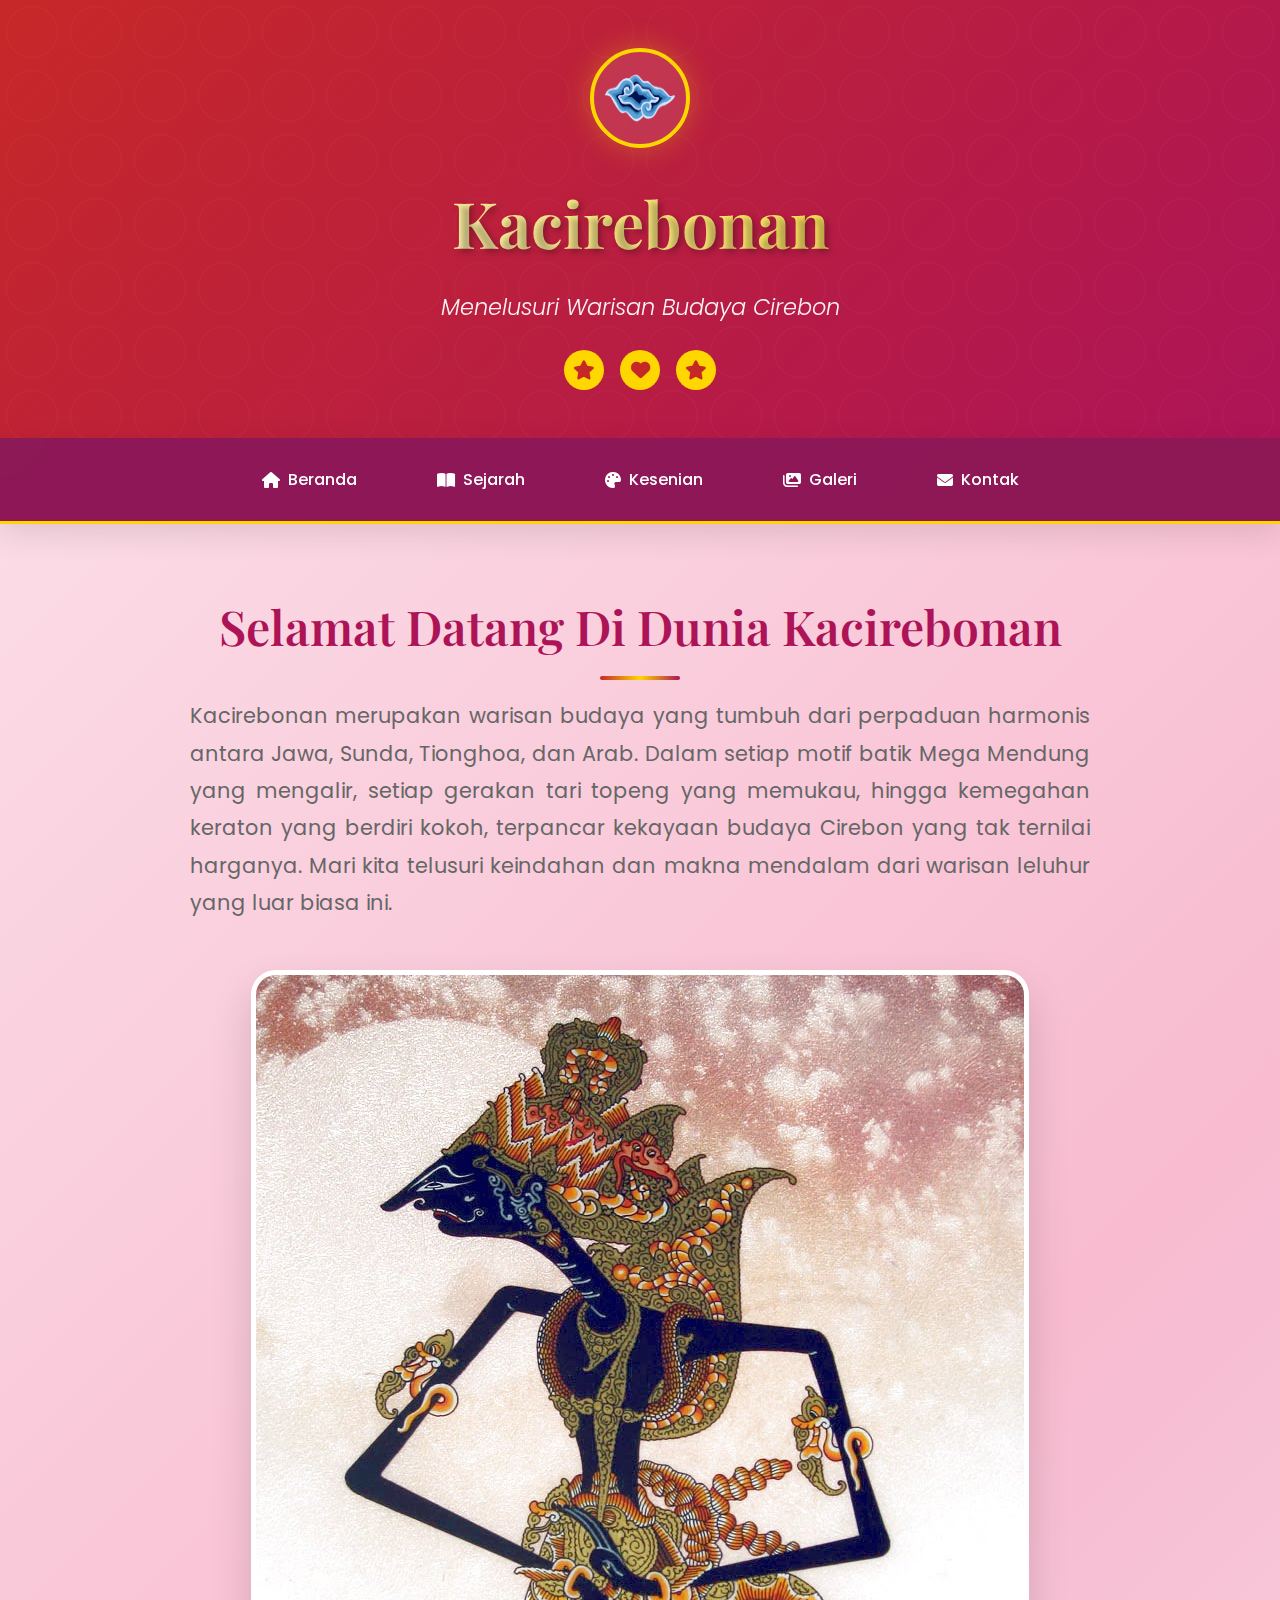
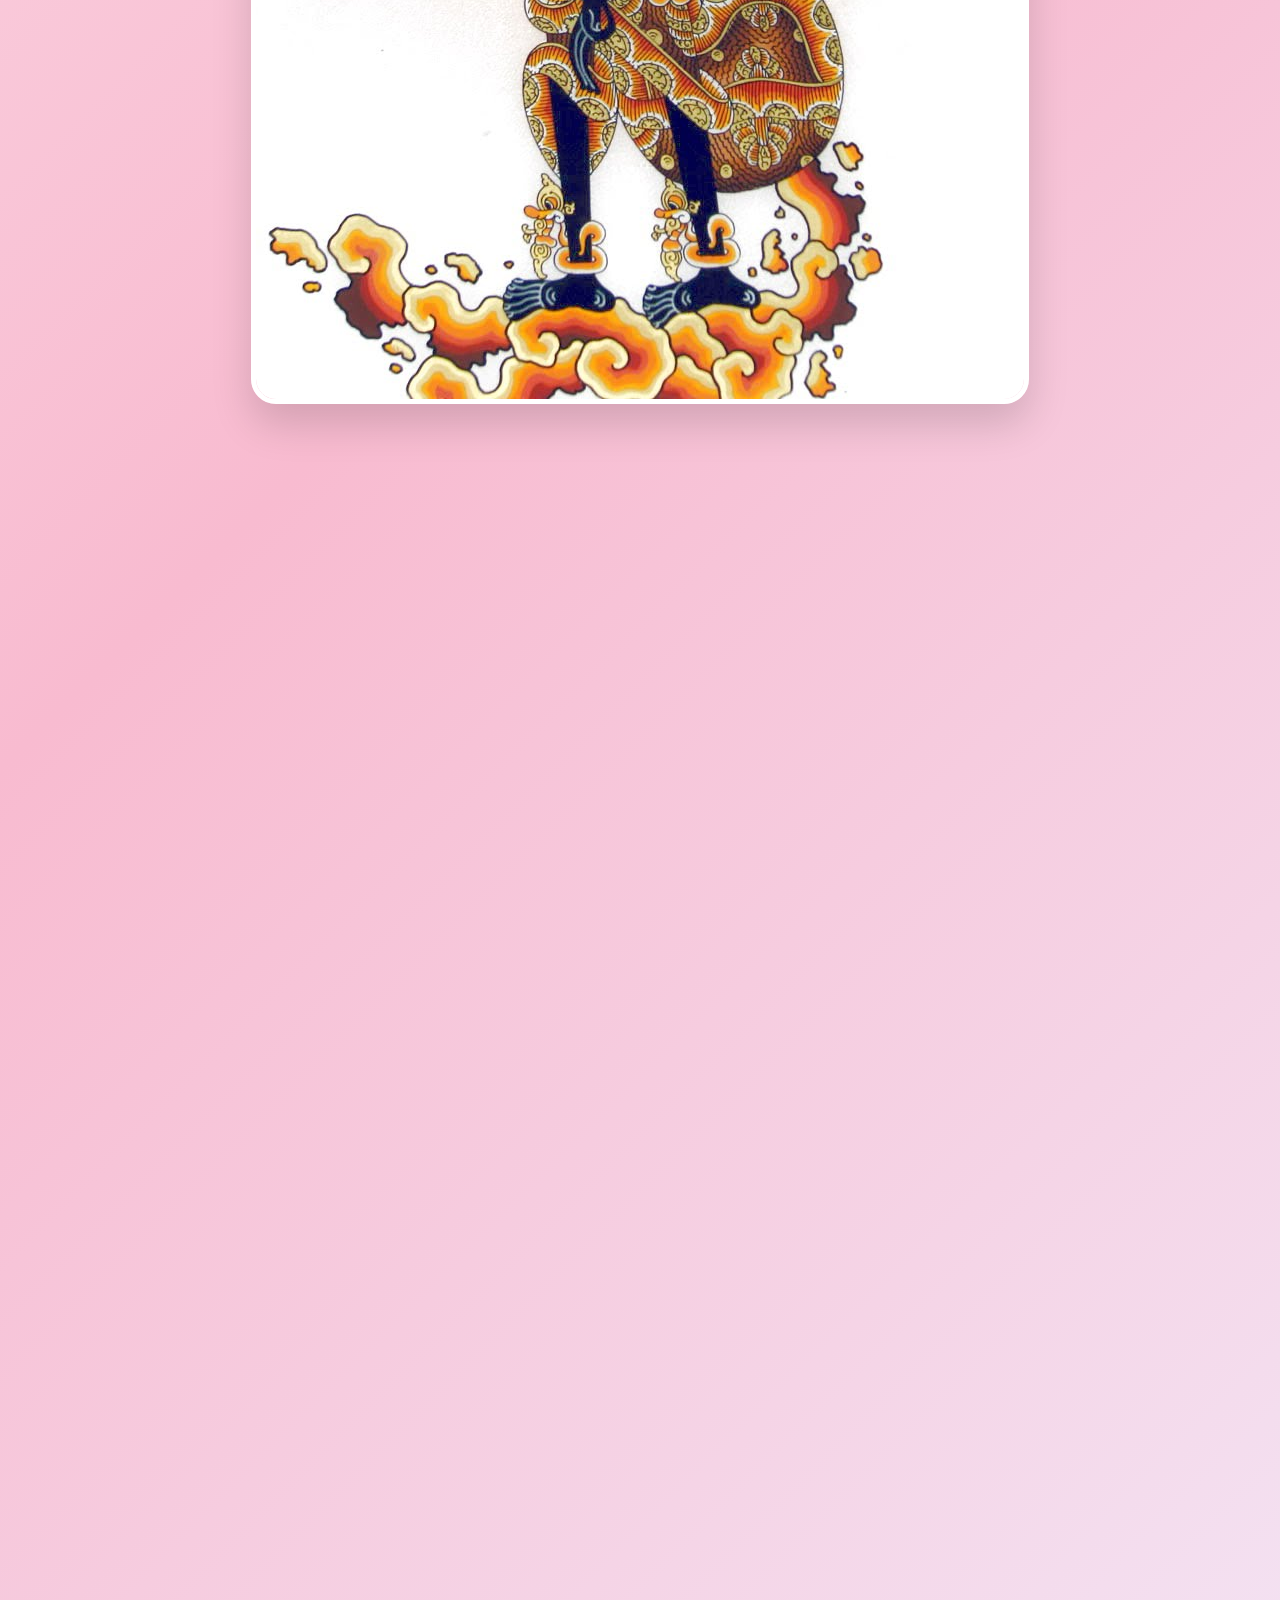
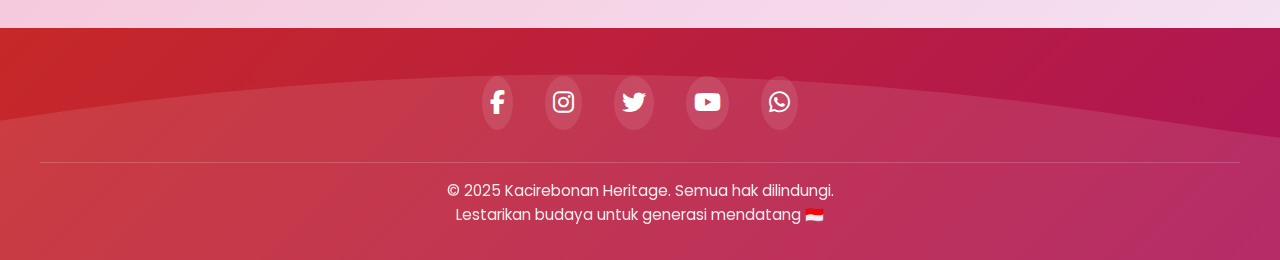
<file: index.html>
<!DOCTYPE html>
<html lang="id">
<head>
    <meta charset="UTF-8">
    <meta name="viewport" content="width=device-width, initial-scale=1.0">
    <meta name="description" content="Kacirebonan - Menelusuri warisan budaya Cirebon yang kaya akan perpaduan Jawa, Sunda, Tionghoa, dan Arab. Temukan keindahan batik Mega Mendung, tari topeng, dan keraton Cirebon.">
    <meta name="keywords" content="Kacirebonan, Cirebon, batik, mega mendung, tari topeng, keraton, budaya Indonesia">
    <meta name="author" content="Kacirebonan Heritage">
    
    <title>Kacirebonan - Warisan Budaya Cirebon yang Memukau</title>
    
    <!-- Fonts & Icons -->
    <link href="https://fonts.googleapis.com/css2?family=Poppins:wght@300;400;500;600;700&family=Playfair+Display:wght@400;500;600;700&display=swap" rel="stylesheet">
    <link href="https://cdnjs.cloudflare.com/ajax/libs/font-awesome/6.4.0/css/all.min.css" rel="stylesheet">
    <link rel="stylesheet" href="style.css">
    
    <!-- Favicon -->
    <link rel="icon" type="image/png" href="mega-mendung.png">
    
</head>
<body>
    <!-- Header dengan ornamen batik -->
    <header>
        <div class="header-content">
            <img src="mega-mendung.png" alt="Motif Mega Mendung - Logo Kacirebonan" class="logo">
            <h1>Kacirebonan</h1>
            <p class="subtitle">Menelusuri Warisan Budaya Cirebon</p>
            <div class="header-ornament">
                <div class="ornament">
                    <i class="fas fa-star"></i>
                </div>
                <div class="ornament">
                    <i class="fas fa-heart"></i>
                </div>
                <div class="ornament">
                    <i class="fas fa-star"></i>
                </div>
            </div>
        </div>
    </header>

    <!-- Navigasi yang lebih interaktif -->
    <nav>
        <div class="nav-container">
            <button class="mobile-menu-btn" onclick="toggleMobileMenu()">
                <i class="fas fa-bars"></i>
            </button>
            <ul id="navMenu">
                <li><a href="#beranda"><i class="fas fa-home"></i> Beranda</a></li>
                <li><a href="#sejarah"><i class="fas fa-book-open"></i> Sejarah</a></li>
                <li><a href="#kesenian"><i class="fas fa-palette"></i> Kesenian</a></li>
                <li><a href="#galeri"><i class="fas fa-images"></i> Galeri</a></li>
                <li><a href="#kontak"><i class="fas fa-envelope"></i> Kontak</a></li>
            </ul>
        </div>
    </nav>

    <!-- Konten utama yang diperkaya -->
    <main>
        <section id="beranda" class="intro fade-in">
            <h2>Selamat Datang Di Dunia Kacirebonan</h2>
            <p class="intro-text">
                Kacirebonan merupakan warisan budaya yang tumbuh dari perpaduan harmonis antara Jawa, Sunda, Tionghoa, dan Arab. 
                Dalam setiap motif batik Mega Mendung yang mengalir, setiap gerakan tari topeng yang memukau, hingga kemegahan 
                keraton yang berdiri kokoh, terpancar kekayaan budaya Cirebon yang tak ternilai harganya. Mari kita telusuri 
                keindahan dan makna mendalam dari warisan leluhur yang luar biasa ini.
            </p>
            <img src="wayang-cirebon.jpg" alt="Pertunjukan Wayang Kulit Cirebon" class="main-image">
        </section>

        <!-- Statistik budaya -->
        <section class="stats fade-in">
            <div class="stat">
                <span class="stat-number">500+</span>
                <span class="stat-label">Tahun Sejarah</span>
            </div>
            <div class="stat">
                <span class="stat-number">4</span>
                <span class="stat-label">Budaya Perpaduan</span>
            </div>
            <div class="stat">
                <span class="stat-number">3</span>
                <span class="stat-label">Keraton Bersejarah</span>
            </div>
            <div class="stat">
                <span class="stat-number">100+</span>
                <span class="stat-label">Motif Batik</span>
            </div>
        </section>

        <!-- Quote inspiratif -->
        <section class="quote-section fade-in">
            <p class="quote">
                Cirebon bukan hanya sebuah kota, tetapi sebuah peradaban yang hidup, 
                tempat di mana keberagaman menjadi kekuatan dan tradisi menjadi inspirasi abadi.
            </p>
        </section>

        <!-- Features yang diperkaya -->
        <section id="kesenian" class="features">
            <div class="feature fade-in">
                <div class="feature-icon">
                    <i class="fas fa-tshirt"></i>
                </div>
                <h3>Batik Mega Mendung</h3>
                <p>
                    Motif batik khas Cirebon yang melambangkan kesabaran dan ketenangan jiwa. 
                    Corak awan yang mengalir dalam gradasi warna mencerminkan filosofi hidup 
                    yang damai, sabar, dan penuh makna spiritual yang mendalam.
                </p>
            </div>

            <div class="feature fade-in">
                <div class="feature-icon">
                    <i class="fas fa-masks-theater"></i>
                </div>
                <h3>Tari Topeng Cirebon</h3>
                <p>
                    Tari tradisional yang menggambarkan cerita wayang dengan topeng berwarna-warni 
                    yang memukau. Setiap gerakan dan ekspresi topeng memiliki makna mendalam, 
                    menceritakan perjalanan kehidupan manusia dengan segala kompleksitasnya.
                </p>
            </div>

            <div class="feature fade-in">
                <div class="feature-icon">
                    <i class="fas fa-crown"></i>
                </div>
                <h3>Keraton Cirebon</h3>
                <p>
                    Pusat kebudayaan dan sejarah yang masih aktif hingga kini, menjadi saksi bisu 
                    perjalanan panjang peradaban Cirebon. Arsitektur yang memadukan berbagai 
                    pengaruh budaya menciptakan harmoni yang luar biasa indah.
                </p>
            </div>
        </section>
    </main>

    <!-- Footer yang lebih informatif -->
    <footer>
        <div class="footer-content">
            <div class="footer-links">
                <a href="#" title="Facebook"><i class="fab fa-facebook-f"></i></a>
                <a href="#" title="Instagram"><i class="fab fa-instagram"></i></a>
                <a href="#" title="Twitter"><i class="fab fa-twitter"></i></a>
                <a href="#" title="YouTube"><i class="fab fa-youtube"></i></a>
                <a href="#" title="WhatsApp"><i class="fab fa-whatsapp"></i></a>
            </div>
            <p class="copyright">
                &copy; 2025 Kacirebonan Heritage. Semua hak dilindungi. 
                <br>Lestarikan budaya untuk generasi mendatang 🇮🇩
            </p>
        </div>
    </footer>

    <script src="script.js"></script>
</body>
</html>
</file>
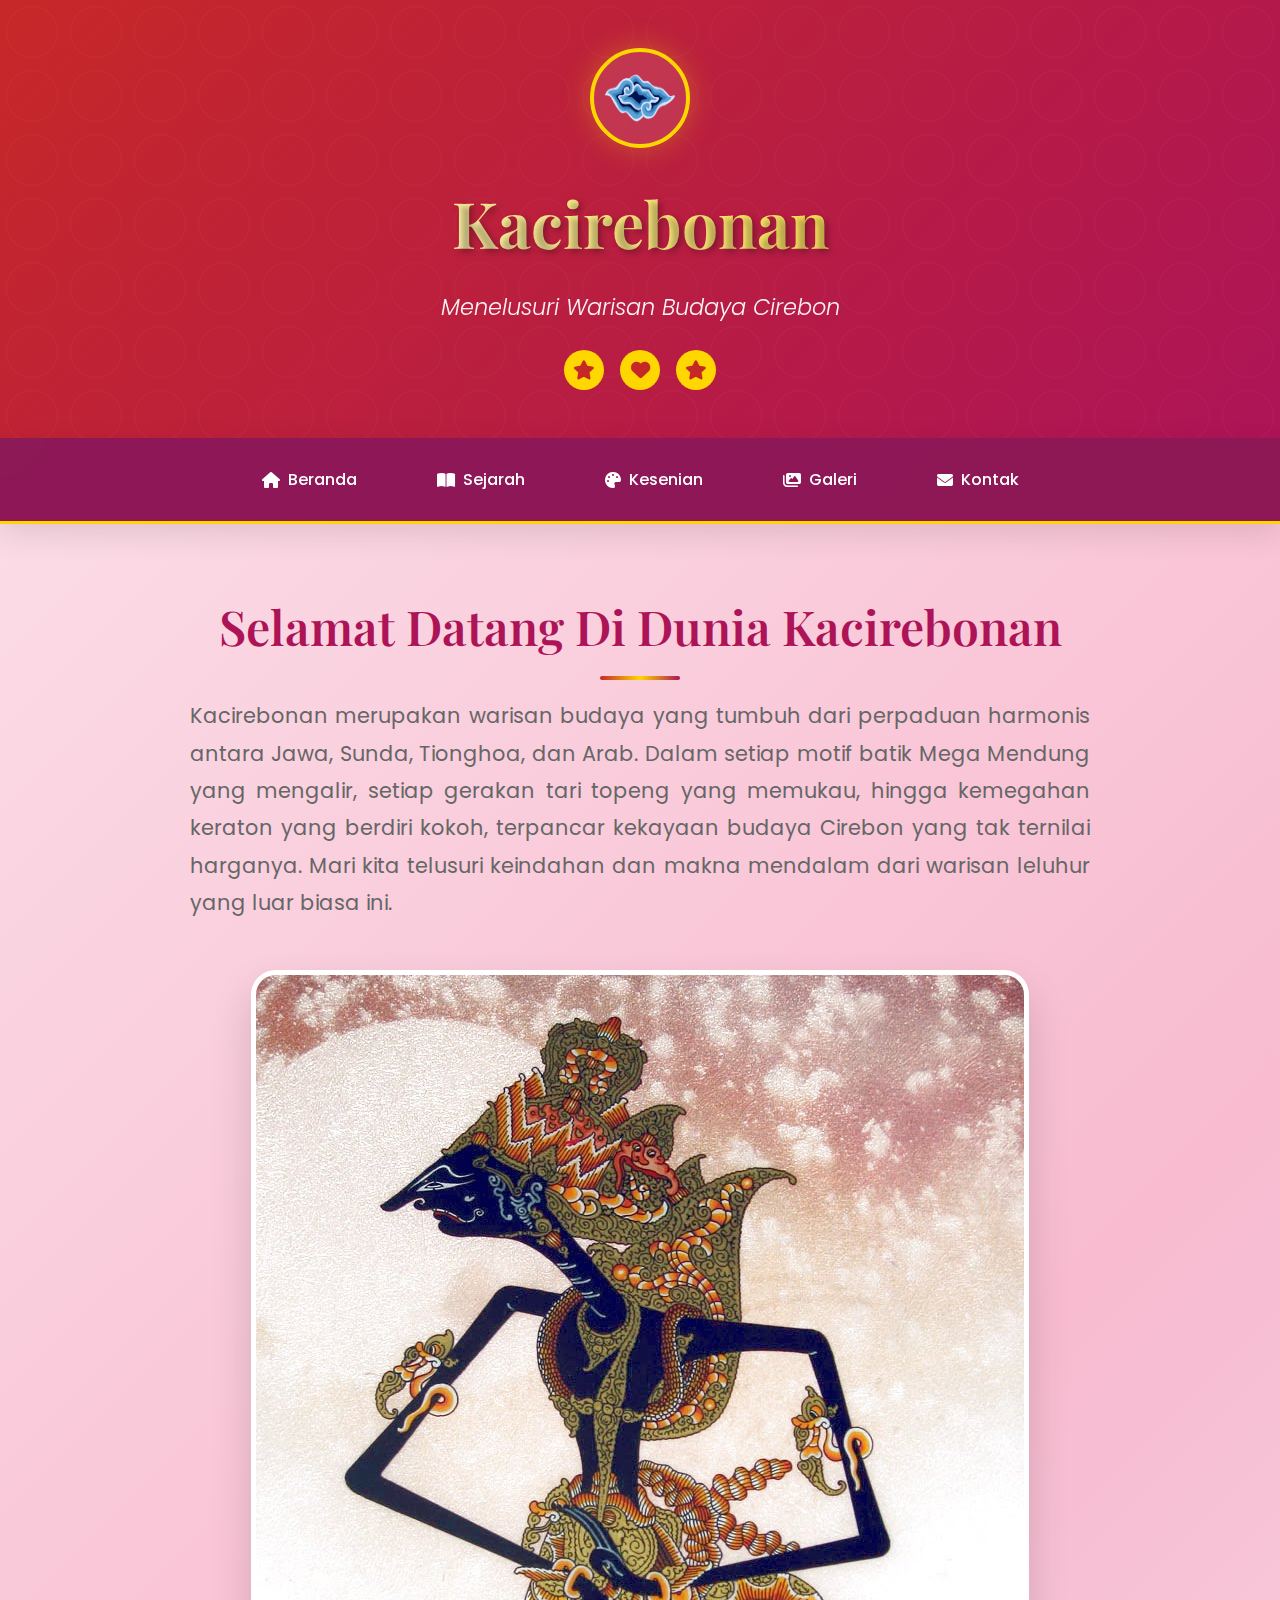
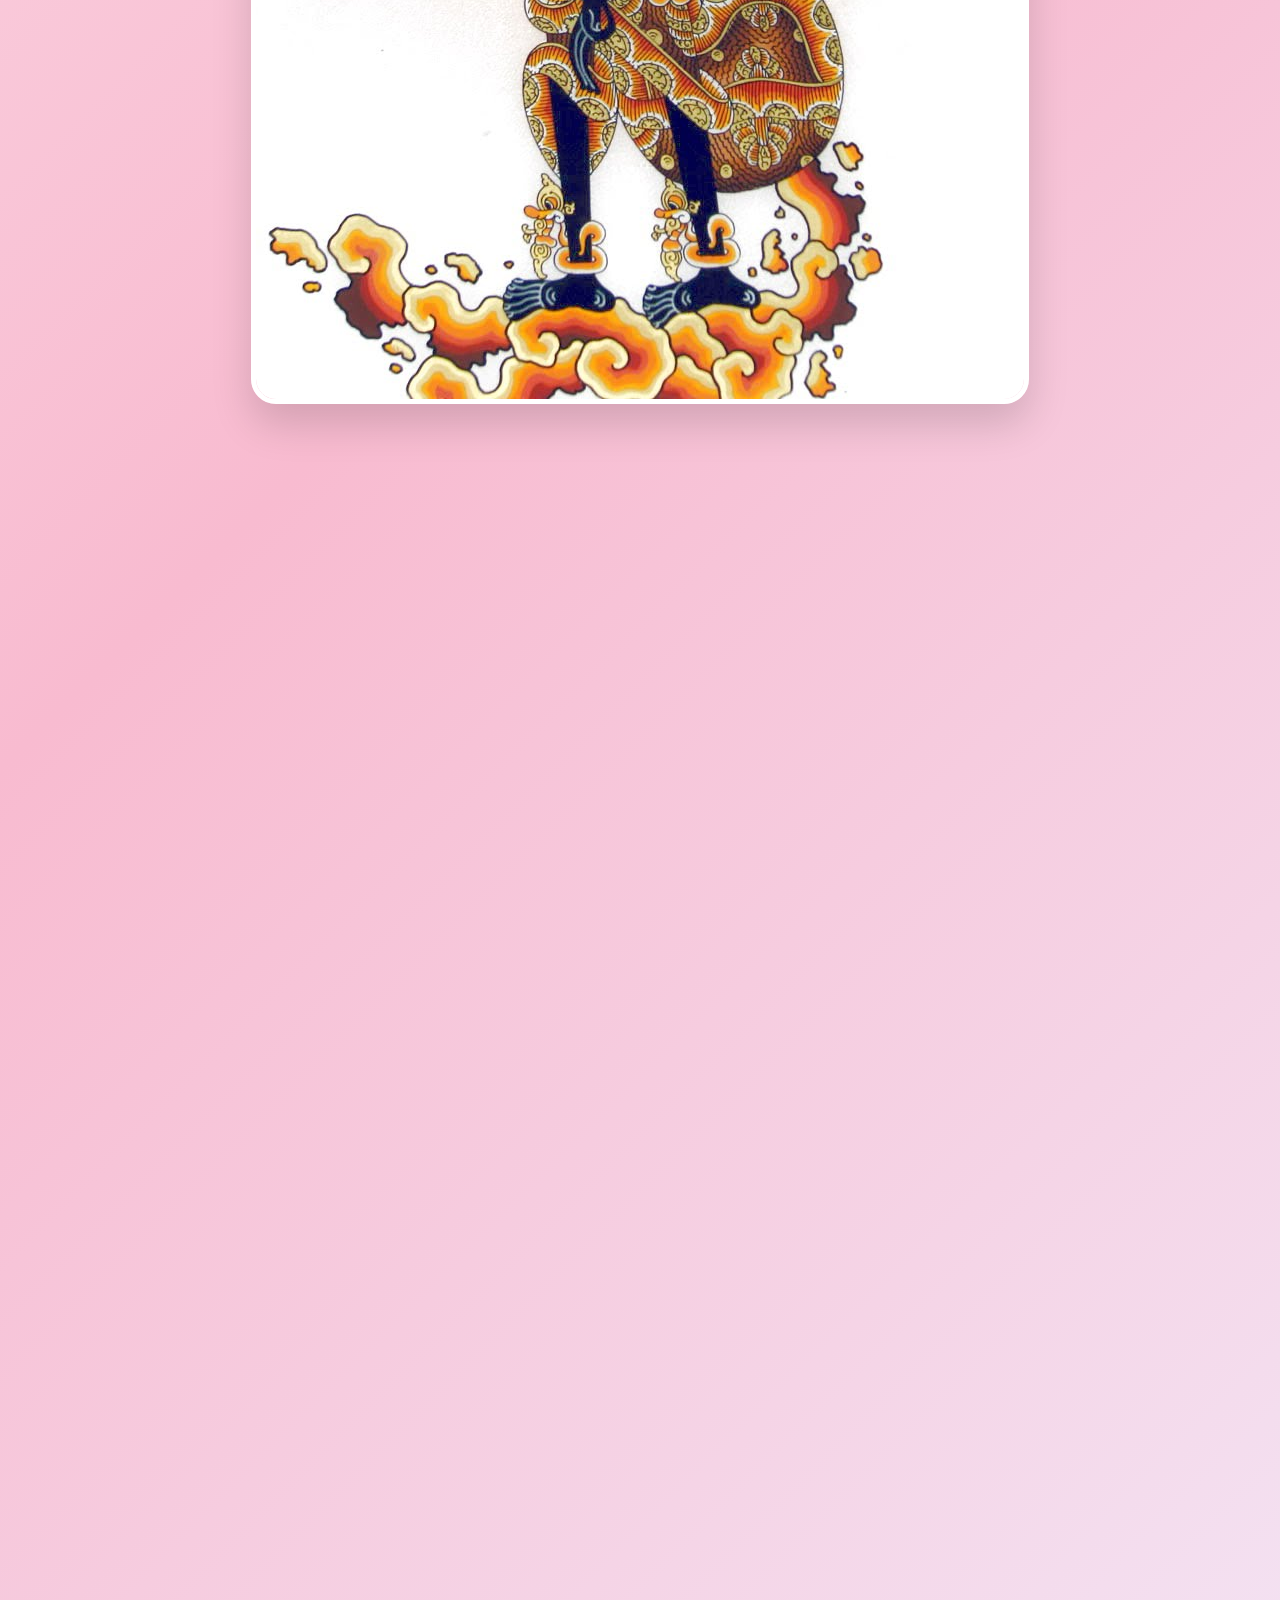
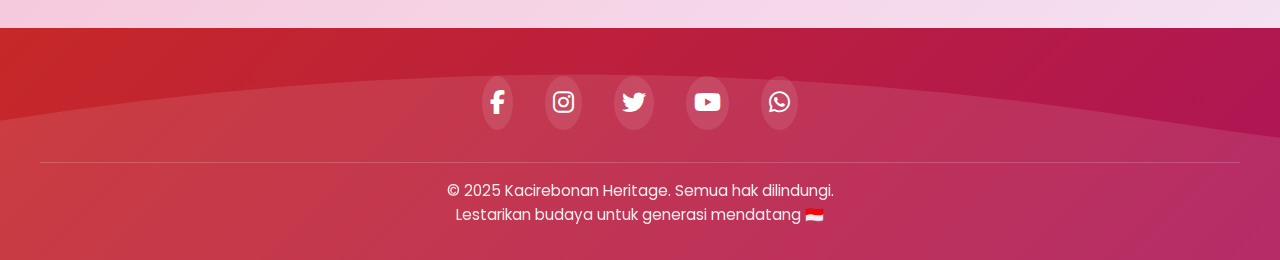
<file: index1.html>
<!DOCTYPE html>
<html lang="id">
<head>
    <meta charset="UTF-8">
    <meta name="viewport" content="width=device-width, initial-scale=1.0">
    <meta name="description" content="Kacirebonan - Menelusuri warisan budaya Cirebon yang kaya akan perpaduan Jawa, Sunda, Tionghoa, dan Arab. Temukan keindahan batik Mega Mendung, tari topeng, dan keraton Cirebon.">
    <meta name="keywords" content="Kacirebonan, Cirebon, batik, mega mendung, tari topeng, keraton, budaya Indonesia">
    <meta name="author" content="Kacirebonan Heritage">
    
    <title>Kacirebonan - Warisan Budaya Cirebon yang Memukau</title>
    
    <!-- Fonts & Icons -->
    <link href="https://fonts.googleapis.com/css2?family=Poppins:wght@300;400;500;600;700&family=Playfair+Display:wght@400;500;600;700&display=swap" rel="stylesheet">
    <link href="https://cdnjs.cloudflare.com/ajax/libs/font-awesome/6.4.0/css/all.min.css" rel="stylesheet">
    <link rel="stylesheet" href="style.css">
    
    <!-- Favicon -->
    <link rel="icon" type="image/png" href="mega-mendung.png">
    
</head>
<body>
    <!-- Header dengan ornamen batik -->
    <header>
        <div class="header-content">
            <img src="mega-mendung.png" alt="Motif Mega Mendung - Logo Kacirebonan" class="logo">
            <h1>Kacirebonan</h1>
            <p class="subtitle">Menelusuri Warisan Budaya Cirebon</p>
            <div class="header-ornament">
                <div class="ornament">
                    <i class="fas fa-star"></i>
                </div>
                <div class="ornament">
                    <i class="fas fa-heart"></i>
                </div>
                <div class="ornament">
                    <i class="fas fa-star"></i>
                </div>
            </div>
        </div>
    </header>

    <!-- Navigasi yang lebih interaktif -->
    <nav>
        <div class="nav-container">
            <button class="mobile-menu-btn" onclick="toggleMobileMenu()">
                <i class="fas fa-bars"></i>
            </button>
            <ul id="navMenu">
                <li><a href="#beranda"><i class="fas fa-home"></i> Beranda</a></li>
                <li><a href="#sejarah"><i class="fas fa-book-open"></i> Sejarah</a></li>
                <li><a href="#kesenian"><i class="fas fa-palette"></i> Kesenian</a></li>
                <li><a href="#galeri"><i class="fas fa-images"></i> Galeri</a></li>
                <li><a href="#kontak"><i class="fas fa-envelope"></i> Kontak</a></li>
            </ul>
        </div>
    </nav>

    <!-- Konten utama yang diperkaya -->
    <main>
        <section id="beranda" class="intro fade-in">
            <h2>Selamat Datang Di Dunia Kacirebonan</h2>
            <p class="intro-text">
                Kacirebonan merupakan warisan budaya yang tumbuh dari perpaduan harmonis antara Jawa, Sunda, Tionghoa, dan Arab. 
                Dalam setiap motif batik Mega Mendung yang mengalir, setiap gerakan tari topeng yang memukau, hingga kemegahan 
                keraton yang berdiri kokoh, terpancar kekayaan budaya Cirebon yang tak ternilai harganya. Mari kita telusuri 
                keindahan dan makna mendalam dari warisan leluhur yang luar biasa ini.
            </p>
            <img src="wayang-cirebon.jpg" alt="Pertunjukan Wayang Kulit Cirebon" class="main-image">
        </section>

        <!-- Statistik budaya -->
        <section class="stats fade-in">
            <div class="stat">
                <span class="stat-number">500+</span>
                <span class="stat-label">Tahun Sejarah</span>
            </div>
            <div class="stat">
                <span class="stat-number">4</span>
                <span class="stat-label">Budaya Perpaduan</span>
            </div>
            <div class="stat">
                <span class="stat-number">3</span>
                <span class="stat-label">Keraton Bersejarah</span>
            </div>
            <div class="stat">
                <span class="stat-number">100+</span>
                <span class="stat-label">Motif Batik</span>
            </div>
        </section>

        <!-- Quote inspiratif -->
        <section class="quote-section fade-in">
            <p class="quote">
                Cirebon bukan hanya sebuah kota, tetapi sebuah peradaban yang hidup, 
                tempat di mana keberagaman menjadi kekuatan dan tradisi menjadi inspirasi abadi.
            </p>
        </section>

        <!-- Features yang diperkaya -->
        <section id="kesenian" class="features">
            <div class="feature fade-in">
                <div class="feature-icon">
                    <i class="fas fa-tshirt"></i>
                </div>
                <h3>Batik Mega Mendung</h3>
                <p>
                    Motif batik khas Cirebon yang melambangkan kesabaran dan ketenangan jiwa. 
                    Corak awan yang mengalir dalam gradasi warna mencerminkan filosofi hidup 
                    yang damai, sabar, dan penuh makna spiritual yang mendalam.
                </p>
            </div>

            <div class="feature fade-in">
                <div class="feature-icon">
                    <i class="fas fa-masks-theater"></i>
                </div>
                <h3>Tari Topeng Cirebon</h3>
                <p>
                    Tari tradisional yang menggambarkan cerita wayang dengan topeng berwarna-warni 
                    yang memukau. Setiap gerakan dan ekspresi topeng memiliki makna mendalam, 
                    menceritakan perjalanan kehidupan manusia dengan segala kompleksitasnya.
                </p>
            </div>

            <div class="feature fade-in">
                <div class="feature-icon">
                    <i class="fas fa-crown"></i>
                </div>
                <h3>Keraton Cirebon</h3>
                <p>
                    Pusat kebudayaan dan sejarah yang masih aktif hingga kini, menjadi saksi bisu 
                    perjalanan panjang peradaban Cirebon. Arsitektur yang memadukan berbagai 
                    pengaruh budaya menciptakan harmoni yang luar biasa indah.
                </p>
            </div>
        </section>
    </main>

    <!-- Footer yang lebih informatif -->
    <footer>
        <div class="footer-content">
            <div class="footer-links">
                <a href="#" title="Facebook"><i class="fab fa-facebook-f"></i></a>
                <a href="#" title="Instagram"><i class="fab fa-instagram"></i></a>
                <a href="#" title="Twitter"><i class="fab fa-twitter"></i></a>
                <a href="#" title="YouTube"><i class="fab fa-youtube"></i></a>
                <a href="#" title="WhatsApp"><i class="fab fa-whatsapp"></i></a>
            </div>
            <p class="copyright">
                &copy; 2025 Kacirebonan Heritage. Semua hak dilindungi. 
                <br>Lestarikan budaya untuk generasi mendatang 🇮🇩
            </p>
        </div>
    </footer>

    <script src="script.js"></script>
</body>
</html>
</file>
<file: style.css>
:root {
            --primary-color: #c62828;
            --secondary-color: #ad1457;
            --accent-color: #880e4f;
            --gold-color: #ffd700;
            --light-pink: #f8bbd0;
            --very-light-pink: #fce4ec;
            --text-dark: #2c2c2c;
            --text-light: #666;
            --white: #ffffff;
            --shadow: 0 10px 30px rgba(0,0,0,0.1);
            --shadow-hover: 0 20px 40px rgba(0,0,0,0.15);
            --border-radius: 15px;
            --transition: all 0.3s ease;
        }

        * {
            margin: 0;
            padding: 0;
            box-sizing: border-box;
        }

        html {
            scroll-behavior: smooth;
        }

        body {
            font-family: 'Poppins', sans-serif;
            line-height: 1.6;
            color: var(--text-dark);
            background: linear-gradient(135deg, #fce4ec 0%, #f8bbd0 50%, #f3e5f5 100%);
            min-height: 100vh;
        }

        /* Header Styles */
        header {
            background: linear-gradient(135deg, var(--primary-color) 0%, var(--secondary-color) 100%);
            color: var(--white);
            padding: 3rem 1rem;
            text-align: center;
            position: relative;
            overflow: hidden;
        }

        header::before {
            content: "";
            position: absolute;
            top: 0;
            left: 0;
            width: 100%;
            height: 100%;
            background: url('data:image/svg+xml,<svg xmlns="http://www.w3.org/2000/svg" viewBox="0 0 1000 200"><defs><pattern id="batik" x="0" y="0" width="50" height="50" patternUnits="userSpaceOnUse"><circle cx="25" cy="25" r="20" fill="none" stroke="rgba(255,255,255,0.1)" stroke-width="1"/></pattern></defs><rect width="100%" height="100%" fill="url(%23batik)"/></svg>');
            opacity: 0.3;
        }

        .header-content {
            position: relative;
            z-index: 2;
            max-width: 1200px;
            margin: 0 auto;
        }

        .logo {
            width: 100px;
            height: 100px;
            border-radius: 50%;
            margin: 0 auto 1.5rem;
            display: block;
            border: 4px solid var(--gold-color);
            padding: 8px;
            background: rgba(255,255,255,0.1);
            backdrop-filter: blur(10px);
            animation: float 3s ease-in-out infinite;
            box-shadow: 0 0 30px rgba(255, 215, 0, 0.3);
        }

        @keyframes float {
            0%, 100% { transform: translateY(0px); }
            50% { transform: translateY(-10px); }
        }

        header h1 {
            font-family: 'Playfair Display', serif;
            font-size: clamp(2.5rem, 6vw, 4rem);
            margin-bottom: 1rem;
            font-weight: 700;
            text-shadow: 3px 3px 6px rgba(0,0,0,0.3);
            background: linear-gradient(45deg, #fff, var(--gold-color));
            -webkit-background-clip: text;
            -webkit-text-fill-color: transparent;
            background-clip: text;
        }

        .subtitle {
            font-size: clamp(1.1rem, 3vw, 1.4rem);
            font-style: italic;
            opacity: 0.95;
            margin-bottom: 1rem;
            font-weight: 300;
        }

        .header-ornament {
            display: flex;
            justify-content: center;
            gap: 1rem;
            margin-top: 1.5rem;
        }

        .ornament {
            width: 40px;
            height: 40px;
            background: var(--gold-color);
            border-radius: 50%;
            display: flex;
            align-items: center;
            justify-content: center;
            color: var(--primary-color);
            font-size: 1.2rem;
            animation: pulse 2s infinite alternate;
        }

        @keyframes pulse {
            0% { transform: scale(1); opacity: 0.8; }
            100% { transform: scale(1.1); opacity: 1; }
        }

        /* Navigation */
        nav {
            background: rgba(136, 14, 79, 0.95);
            backdrop-filter: blur(15px);
            box-shadow: var(--shadow);
            position: sticky;
            top: 0;
            z-index: 1000;
            border-bottom: 3px solid var(--gold-color);
        }

        .nav-container {
            max-width: 1200px;
            margin: 0 auto;
            padding: 0 1rem;
        }

        nav ul {
            list-style: none;
            display: flex;
            justify-content: center;
            align-items: center;
            gap: 2rem;
            padding: 1rem 0;
        }

        nav ul li a {
            color: var(--white);
            text-decoration: none;
            font-weight: 500;
            padding: 0.8rem 1.5rem;
            border-radius: 25px;
            transition: var(--transition);
            position: relative;
            display: flex;
            align-items: center;
            gap: 0.5rem;
        }

        nav ul li a:hover {
            background: var(--light-pink);
            color: var(--accent-color);
            transform: translateY(-3px);
            box-shadow: 0 8px 20px rgba(248, 187, 208, 0.4);
        }

        nav ul li a i {
            font-size: 1rem;
        }

        /* Main Content */
        main {
            max-width: 1200px;
            margin: 0 auto;
            padding: 4rem 1rem;
        }

        /* Intro Section */
        .intro {
            text-align: center;
            margin-bottom: 5rem;
            position: relative;
        }

        .intro h2 {
            font-family: 'Playfair Display', serif;
            font-size: clamp(2rem, 5vw, 3rem);
            color: var(--secondary-color);
            margin-bottom: 2rem;
            font-weight: 600;
            position: relative;
            display: inline-block;
        }

        .intro h2::after {
            content: '';
            position: absolute;
            bottom: -15px;
            left: 50%;
            transform: translateX(-50%);
            width: 80px;
            height: 4px;
            background: linear-gradient(90deg, var(--primary-color), var(--gold-color), var(--secondary-color));
            border-radius: 2px;
        }

        .intro-text {
            max-width: 900px;
            margin: 0 auto 3rem;
            font-size: clamp(1.1rem, 2.5vw, 1.3rem);
            color: var(--text-light);
            line-height: 1.8;
            text-align: justify;
        }

        .main-image {
            max-width: 100%;
            height: auto;
            border-radius: 25px;
            box-shadow: var(--shadow-hover);
            transition: var(--transition);
            margin: 3rem auto;
            display: block;
            border: 5px solid var(--white);
        }

        .main-image:hover {
            transform: scale(1.02) translateY(-10px);
            box-shadow: 0 30px 60px rgba(0,0,0,0.2);
        }

        /* Features Section */
        .features {
            display: grid;
            grid-template-columns: repeat(auto-fit, minmax(350px, 1fr));
            gap: 2.5rem;
            margin-top: 4rem;
        }

        .feature {
            background: var(--white);
            border-radius: 25px;
            padding: 2.5rem;
            box-shadow: var(--shadow);
            transition: var(--transition);
            position: relative;
            overflow: hidden;
            border-top: 5px solid var(--secondary-color);
        }

        .feature::before {
            content: '';
            position: absolute;
            top: 0;
            left: 0;
            width: 100%;
            height: 100%;
            background: linear-gradient(135deg, var(--very-light-pink), transparent);
            opacity: 0;
            transition: var(--transition);
        }

        .feature:hover::before {
            opacity: 1;
        }

        .feature:hover {
            transform: translateY(-15px);
            box-shadow: var(--shadow-hover);
            border-top-color: var(--gold-color);
        }

        .feature-icon {
            width: 70px;
            height: 70px;
            background: linear-gradient(135deg, var(--primary-color), var(--secondary-color));
            border-radius: 50%;
            display: flex;
            align-items: center;
            justify-content: center;
            margin: 0 auto 1.5rem;
            color: var(--white);
            font-size: 1.8rem;
            position: relative;
            z-index: 2;
            box-shadow: 0 8px 20px rgba(173, 20, 87, 0.3);
        }

        .feature h3 {
            font-family: 'Playfair Display', serif;
            font-size: 1.6rem;
            color: var(--accent-color);
            margin-bottom: 1rem;
            text-align: center;
            font-weight: 600;
            position: relative;
            z-index: 2;
        }

        .feature p {
            color: var(--text-light);
            line-height: 1.8;
            text-align: center;
            position: relative;
            z-index: 2;
            font-size: 1rem;
        }

        /* Cultural Stats */
        .stats {
            display: grid;
            grid-template-columns: repeat(auto-fit, minmax(200px, 1fr));
            gap: 2rem;
            margin: 4rem 0;
            padding: 3rem;
            background: var(--white);
            border-radius: 25px;
            box-shadow: var(--shadow);
        }

        .stat {
            text-align: center;
            padding: 1rem;
        }

        .stat-number {
            font-size: 2.5rem;
            font-weight: 700;
            color: var(--primary-color);
            display: block;
        }

        .stat-label {
            color: var(--text-light);
            font-size: 0.9rem;
            margin-top: 0.5rem;
        }

        /* Quote Section */
        .quote-section {
            text-align: center;
            margin: 4rem 0;
            padding: 3rem;
            background: linear-gradient(135deg, var(--very-light-pink), var(--light-pink));
            border-radius: 25px;
            position: relative;
            overflow: hidden;
        }

        .quote-section::before {
            content: '"';
            position: absolute;
            top: -20px;
            left: 50%;
            transform: translateX(-50%);
            font-size: 8rem;
            color: var(--secondary-color);
            opacity: 0.2;
            font-family: 'Playfair Display', serif;
        }

        .quote {
            font-family: 'Playfair Display', serif;
            font-size: clamp(1.2rem, 3vw, 1.8rem);
            color: var(--accent-color);
            font-style: italic;
            line-height: 1.6;
            position: relative;
            z-index: 2;
        }

        /* Footer */
        footer {
            background: linear-gradient(135deg, var(--primary-color), var(--secondary-color));
            color: var(--white);
            padding: 3rem 1rem 2rem;
            margin-top: 5rem;
            position: relative;
            overflow: hidden;
        }

        footer::before {
            content: '';
            position: absolute;
            top: 0;
            left: 0;
            width: 100%;
            height: 100%;
            background: url('data:image/svg+xml,<svg xmlns="http://www.w3.org/2000/svg" viewBox="0 0 1000 100"><path d="M0,40 Q250,0 500,40 T1000,40 V100 H0 Z" fill="rgba(255,255,255,0.1)"/></svg>');
            background-size: cover;
        }

        .footer-content {
            max-width: 1200px;
            margin: 0 auto;
            text-align: center;
            position: relative;
            z-index: 2;
        }

        .footer-links {
            display: flex;
            justify-content: center;
            gap: 2rem;
            margin-bottom: 2rem;
        }

        .footer-links a {
            color: var(--white);
            text-decoration: none;
            font-size: 1.5rem;
            transition: var(--transition);
            padding: 0.5rem;
            border-radius: 50%;
            background: rgba(255,255,255,0.1);
        }

        .footer-links a:hover {
            background: var(--gold-color);
            color: var(--primary-color);
            transform: translateY(-3px);
        }

        .copyright {
            font-size: 0.95rem;
            opacity: 0.9;
            border-top: 1px solid rgba(255,255,255,0.2);
            padding-top: 1rem;
            margin-top: 1rem;
        }

        /* Mobile Menu Button */
        .mobile-menu-btn {
            display: none;
            background: none;
            border: none;
            color: var(--white);
            font-size: 1.5rem;
            cursor: pointer;
            padding: 0.5rem;
        }

        /* Responsive Design */
        @media (max-width: 768px) {
            .mobile-menu-btn {
                display: block;
                position: absolute;
                right: 1rem;
                top: 1rem;
            }

            nav ul {
                flex-direction: column;
                gap: 1rem;
                padding: 1rem;
                display: none;
            }

            nav ul.active {
                display: flex;
            }

            .features {
                grid-template-columns: 1fr;
                gap: 2rem;
            }

            .stats {
                grid-template-columns: repeat(2, 1fr);
                padding: 2rem;
            }

            .footer-links {
                gap: 1rem;
            }

            .header-ornament {
                gap: 0.5rem;
            }

            .ornament {
                width: 30px;
                height: 30px;
                font-size: 1rem;
            }
        }

        @media (max-width: 480px) {
            main {
                padding: 2rem 1rem;
            }

            .intro {
                margin-bottom: 3rem;
            }

            .feature {
                padding: 2rem 1.5rem;
            }

            .stats {
                grid-template-columns: 1fr;
                padding: 1.5rem;
            }

            .quote-section {
                padding: 2rem 1rem;
            }
        }

        /* Scroll animations */
        .fade-in {
            opacity: 0;
            transform: translateY(30px);
            transition: all 0.6s ease;
        }

        .fade-in.visible {
            opacity: 1;
            transform: translateY(0);
        }
</file>
